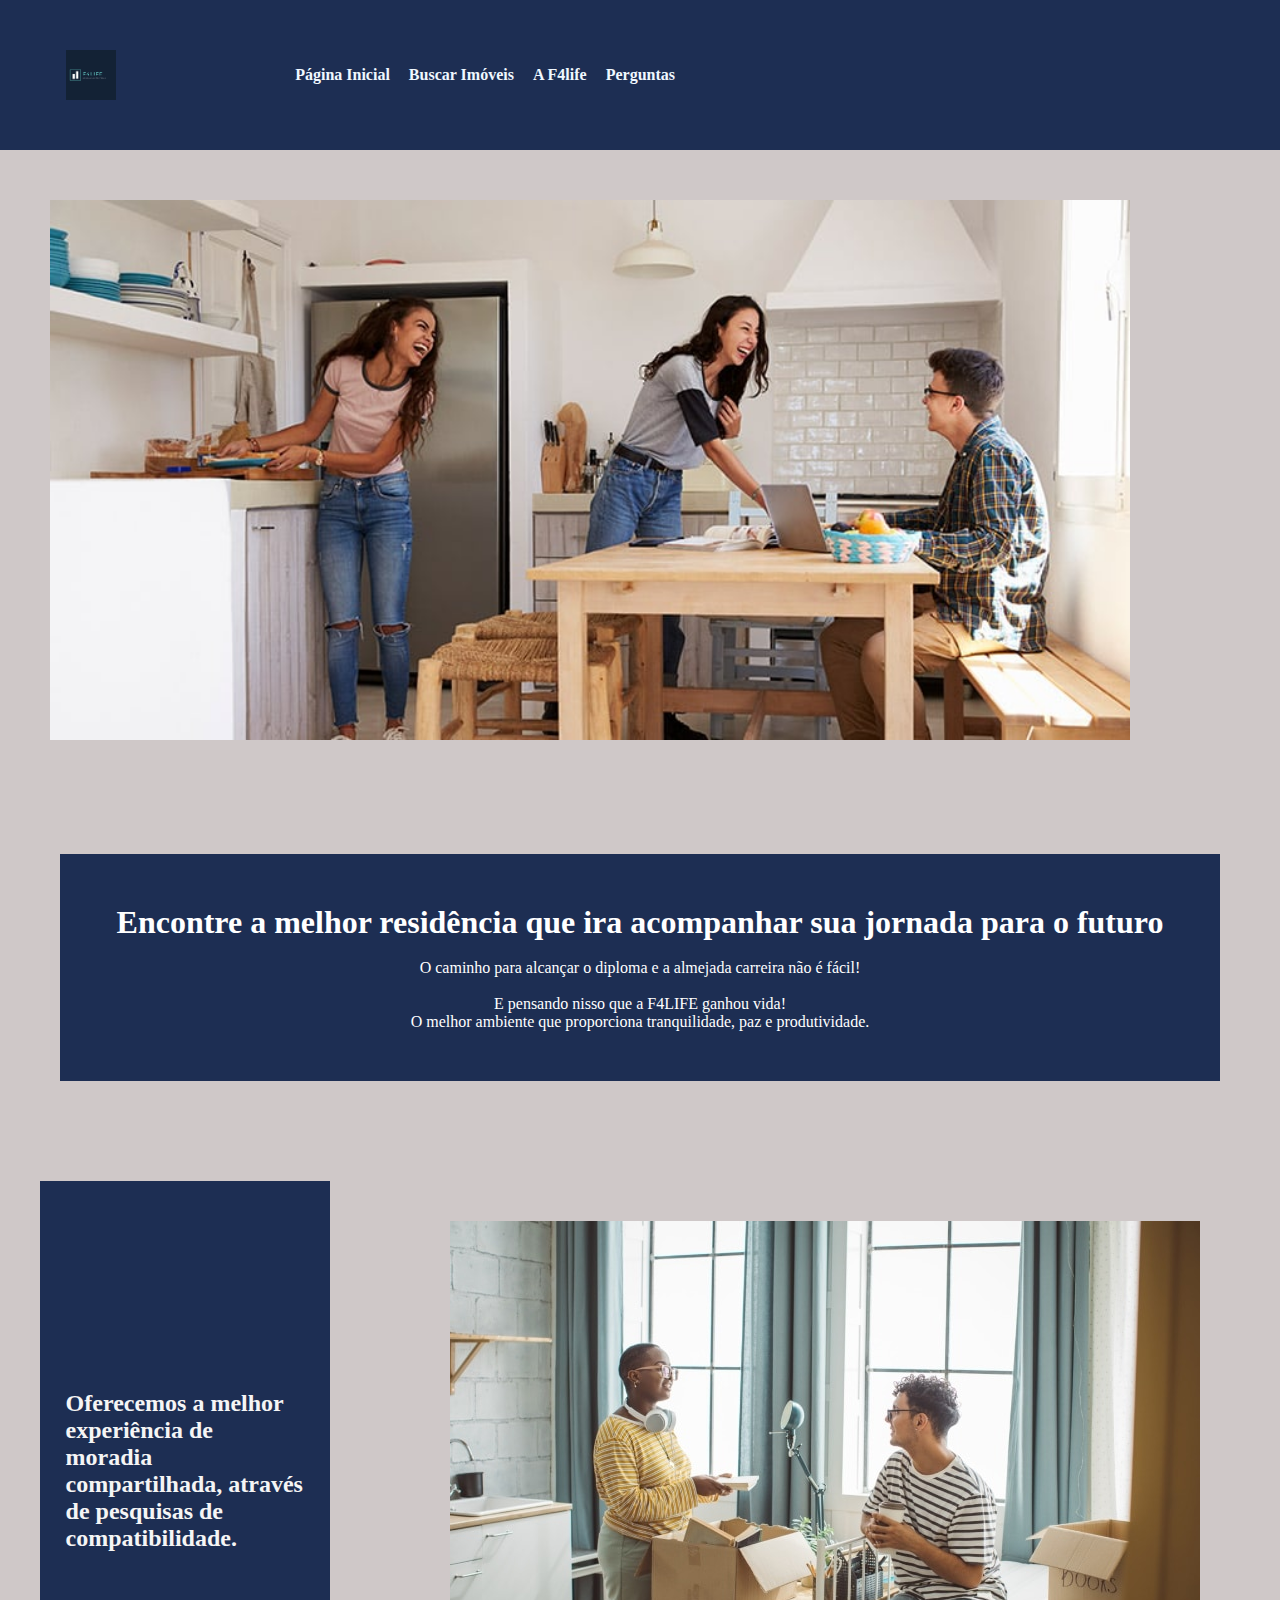
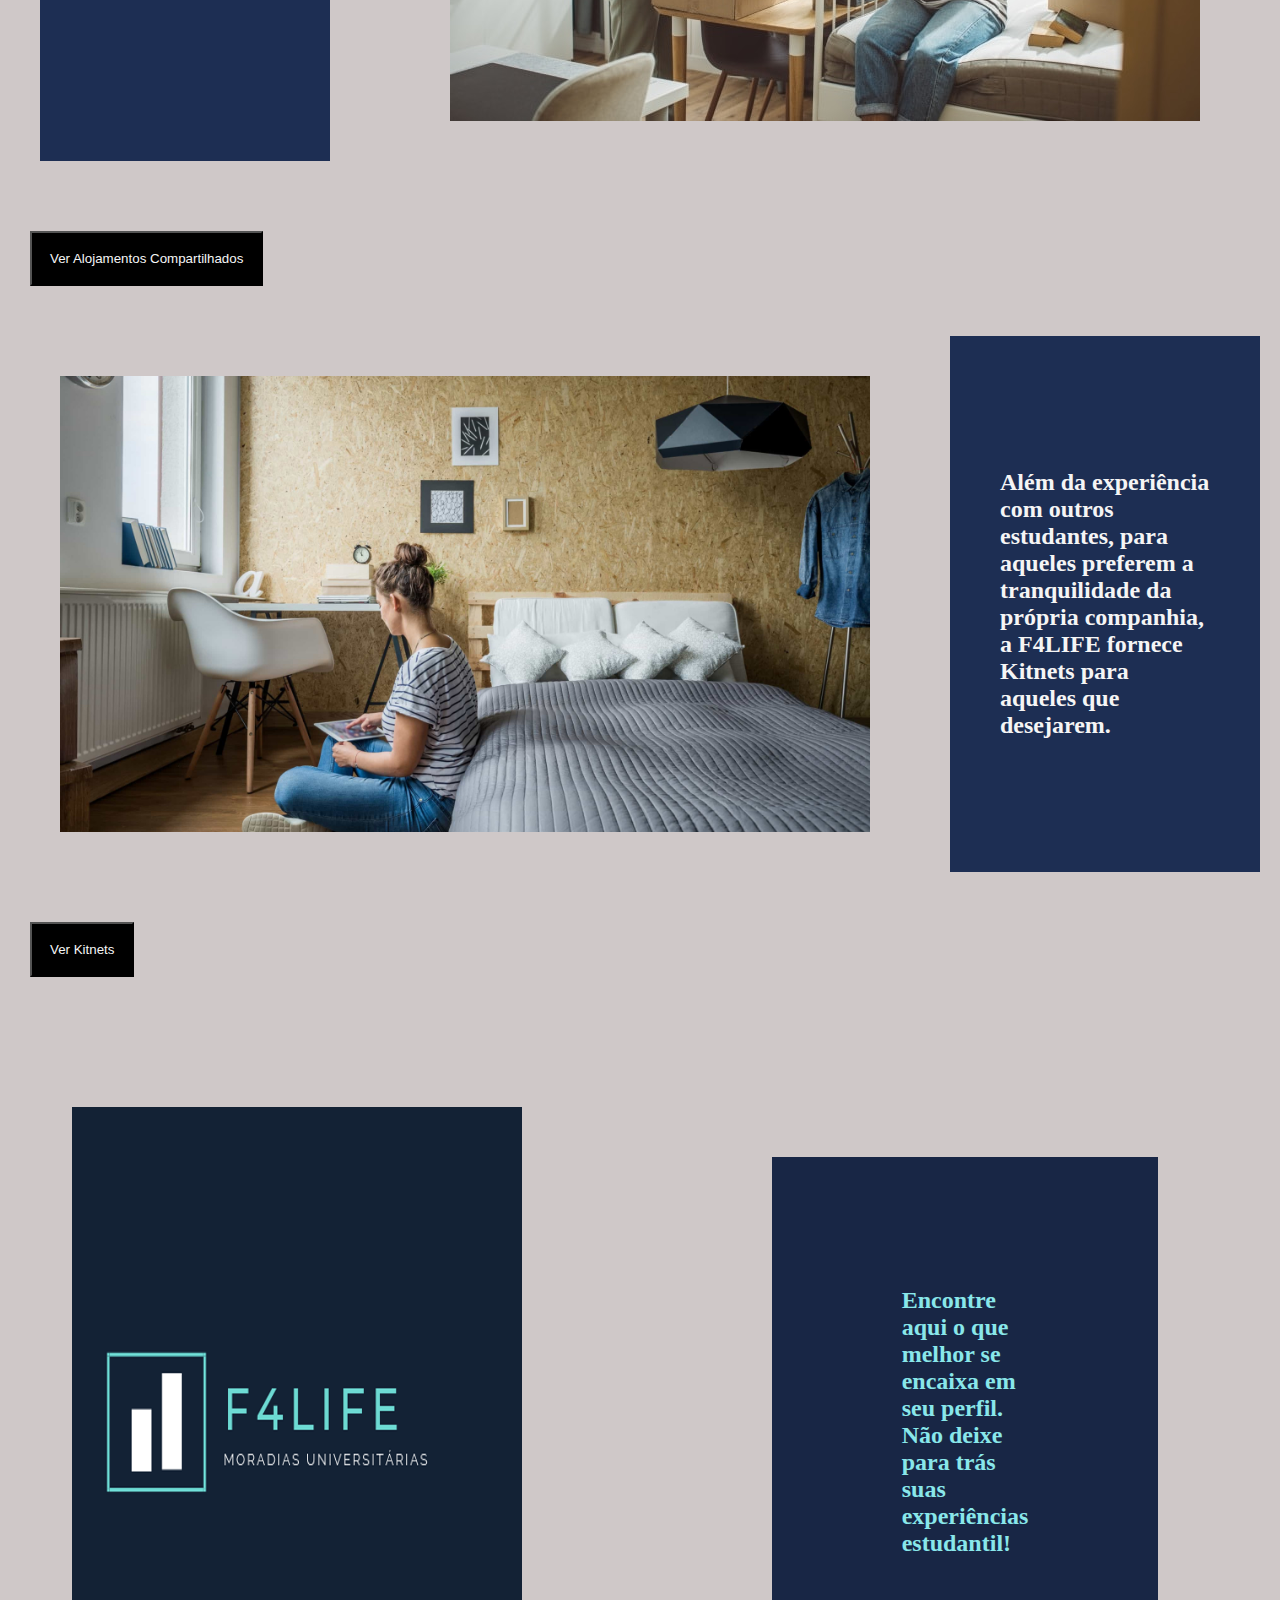
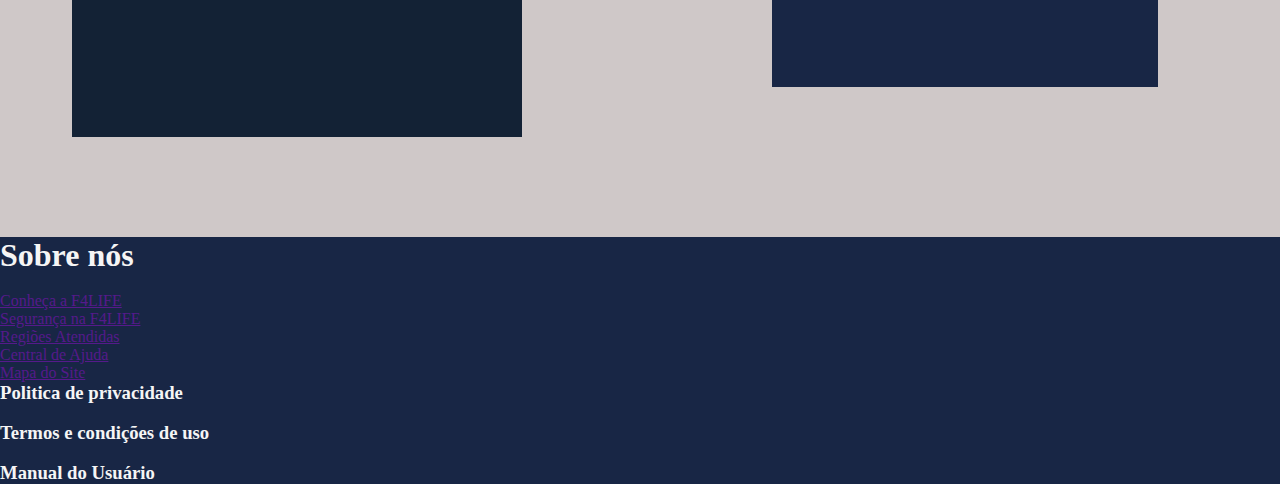
<file: js/Aula_09/index.html>
<!DOCTYPE html>
<html lang="en">
<head>
    <meta charset="UTF-8">
    <meta http-equiv="X-UA-Compatible" content="IE=edge">
    <meta name="viewport" content="width=device-width, initial-scale=1.0">
    <link rel="stylesheet" href="style.css">
    <title>F4LIFE</title>
</head>
<body>



    
  <header>
    <div class="center" >
       <div class="logo" >
          <img src="./f4life.png" alt="" width="120" height="50" >
       </div>
       <nav class="menu" >
         <a href="#">Página Inicial</a>
         <a href="#">Buscar Imóveis</a>
         <a href="#">A F4life</a>
         <a href="#">Perguntas</a>
       </nav>
    </div>
  </header>

    <section>
        <div class="extras" >
            <img src="./alojamento_universitario_b6.jpg" alt="" class="image" >
            <div class="sobre" >
                    <h1>Encontre a melhor residência que ira acompanhar sua jornada para o futuro</h1>
                   <br>
                   <p>O caminho para alcançar o diploma e a almejada carreira não é fácil!</p>
                   <br>
                   <p>E pensando nisso que a F4LIFE ganhou vida!
                      <br>
                      O melhor ambiente que proporciona tranquilidade, paz e produtividade. 
 
            </div> 
        </div>   
            <div class="share">
               <h2 class="center" >Oferecemos a melhor experiência de moradia compartilhada, através de pesquisas de compatibilidade. </h2>
               <br>
               <img src="./estudantes-dividem-quarto.jpg" alt="" class="compartilhado">
               
            </div>
            <button>Ver Alojamentos Compartilhados</button>

            <div class="lonely" >
                <img src="./naom_62e266774f195.jpg" alt="" class="naom" >
                <h2 class="text" > Além da experiência com outros estudantes, para aqueles preferem a tranquilidade da própria companhia, 
                    a F4LIFE fornece Kitnets para aqueles que desejarem. 
                </h2>
            </div>
            <button>Ver Kitnets</button>
            <div class="life" >
                <img src="./f4life.png" alt="" class="mss" >
                <h2 class="text2" >Encontre aqui o que melhor se encaixa em seu perfil.
                    Não deixe para trás suas experiências estudantil!
                </h2>
            </div>
    </section>
    <footer>

        <h1>Sobre nós</h1>
        <br>
        <a href=""> Conheça a F4LIFE</a>
        <br>
        <a href=""> Segurança na F4LIFE</a>
        <br>
        <a href=""> Regiões Atendidas</a>
        <br>
        <a href=""> Central de Ajuda</a>
        <br>
        <a href=""> Mapa do Site</a>
        <br>
        <h3>Politica de privacidade</h3>
        <br>
        <h3>Termos e condições de uso</h3>
        <br>
        <h3>Manual do Usuário</h3>
        
    </footer>



</body>
</html>
</file>
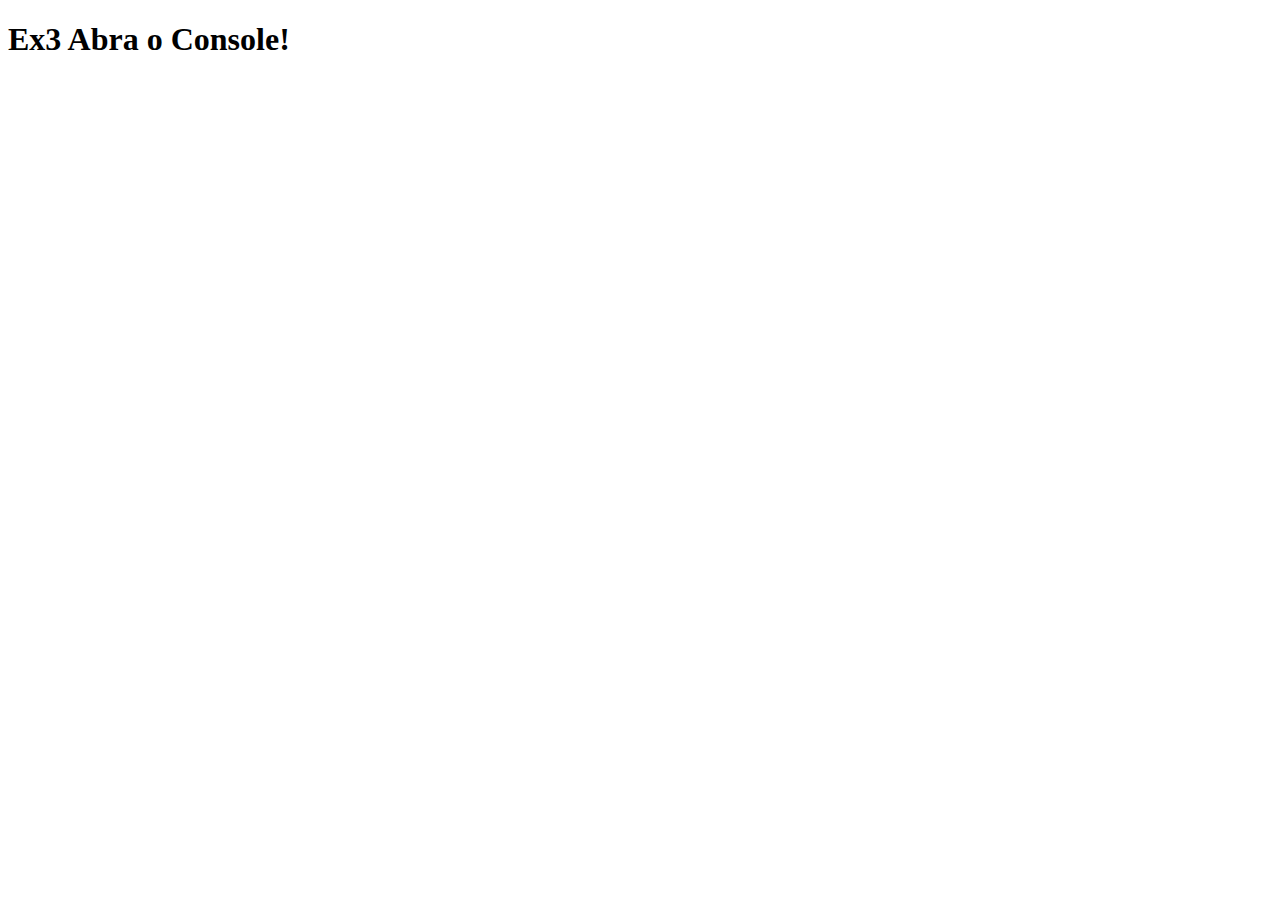
<file: js/Aula_10/index.html>
<!DOCTYPE html>
<html lang="en">
<head>
    <meta charset="UTF-8">
    <meta http-equiv="X-UA-Compatible" content="IE=edge">
    <meta name="viewport" content="width=device-width, initial-scale=1.0">
    <script src="index.js"></script>
    <title>Aula Dez</title>
</head>
<body>
    <h1>Ex3 Abra o Console!</h1>
</body>
</html>
</file>
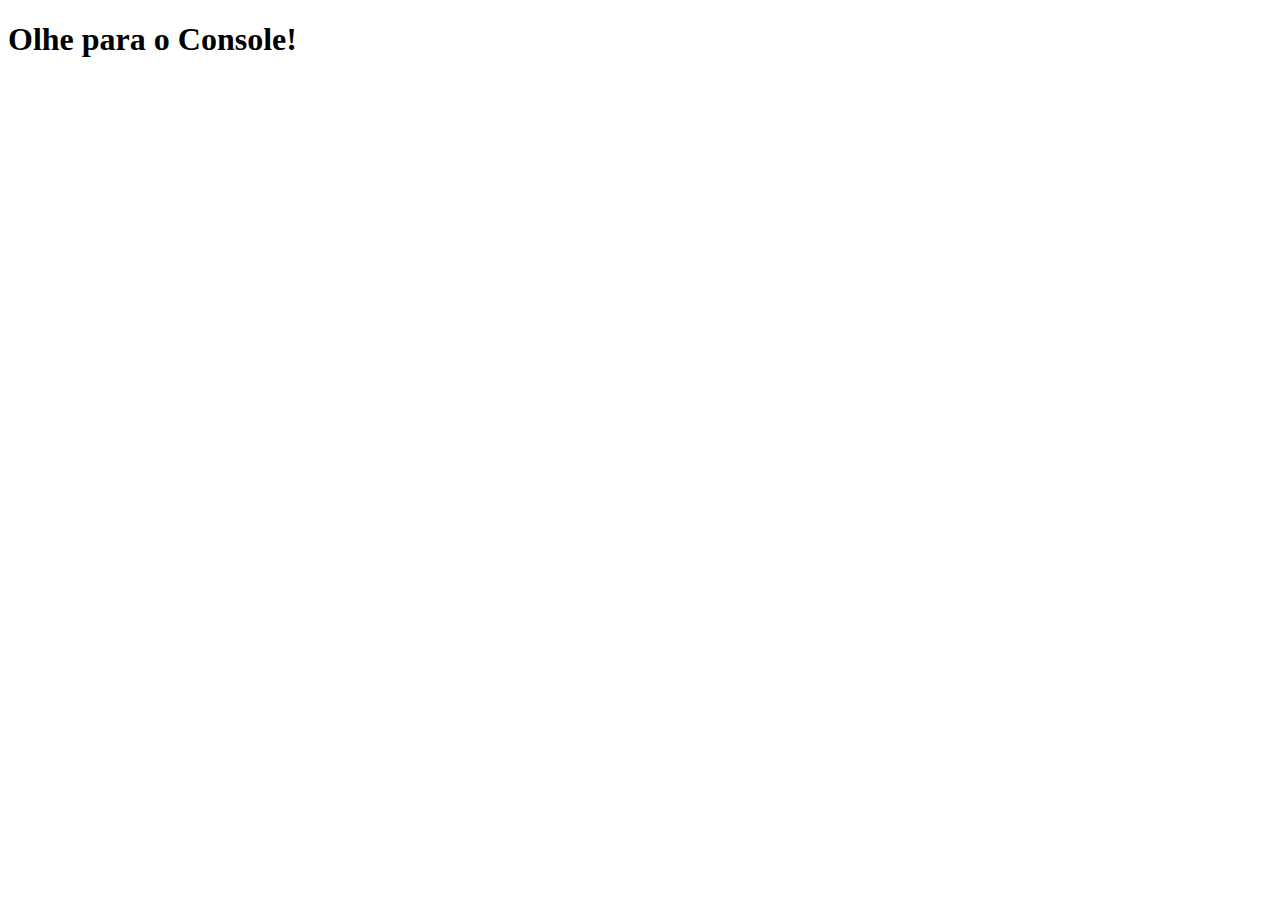
<file: js/Aula_10/Ex_01/index.html>
<!DOCTYPE html>
<html lang="en">
<head>
    <meta charset="UTF-8">
    <meta http-equiv="X-UA-Compatible" content="IE=edge">
    <meta name="viewport" content="width=device-width, initial-scale=1.0">
    <script src="index.js"></script>
    <title>Aula Dez</title>
</head>
<body>
    <h1>Olhe para o Console!</h1>
</body>
</html>
</file>
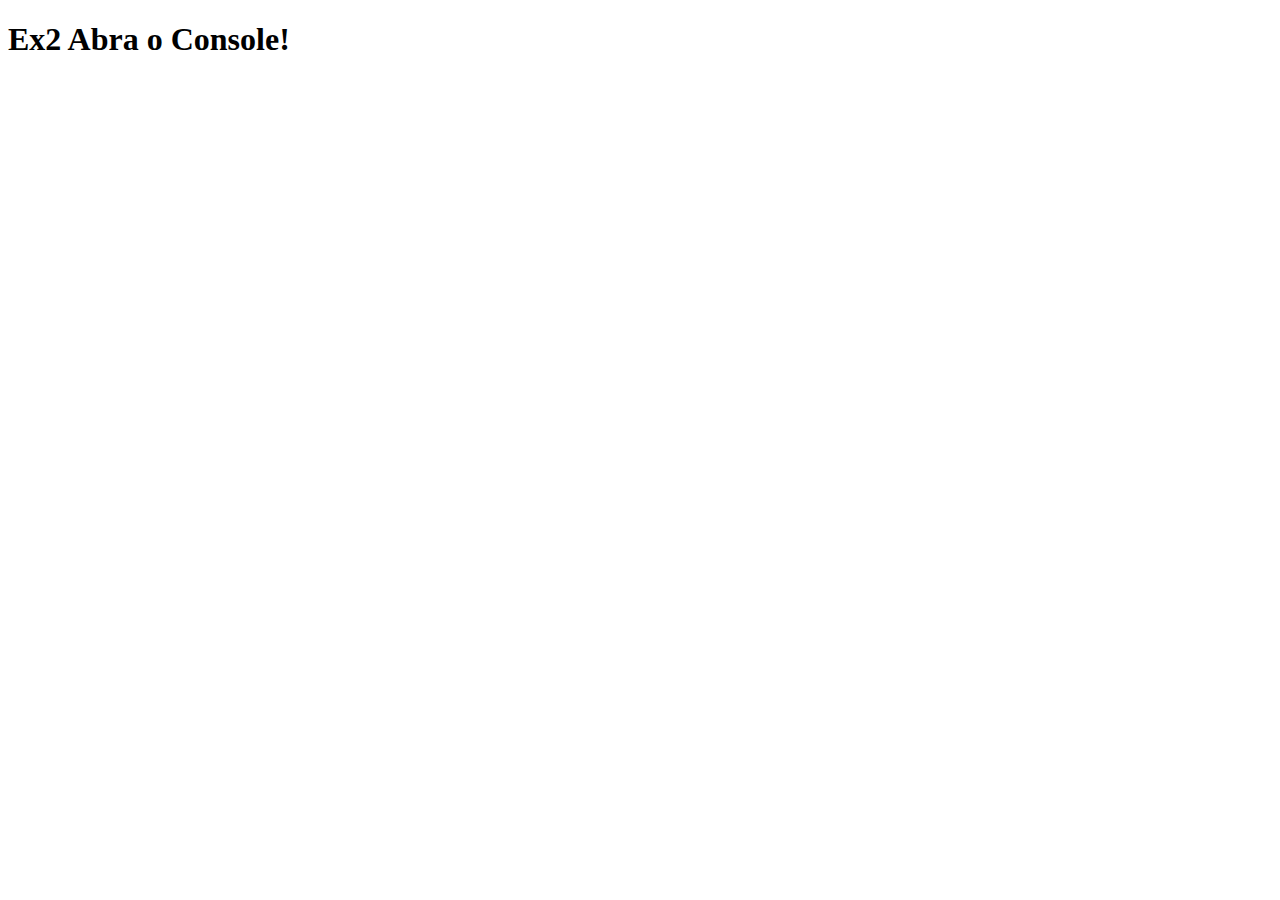
<file: js/Aula_10/Ex_02/index.html>
<!DOCTYPE html>
<html lang="en">
<head>
    <meta charset="UTF-8">
    <meta http-equiv="X-UA-Compatible" content="IE=edge">
    <meta name="viewport" content="width=device-width, initial-scale=1.0">
    <script src="index.js"></script>
    <title>Aula 10</title>
</head>
<body>
    <h1>Ex2 Abra o Console!</h1>
</body>
</html>
</file>
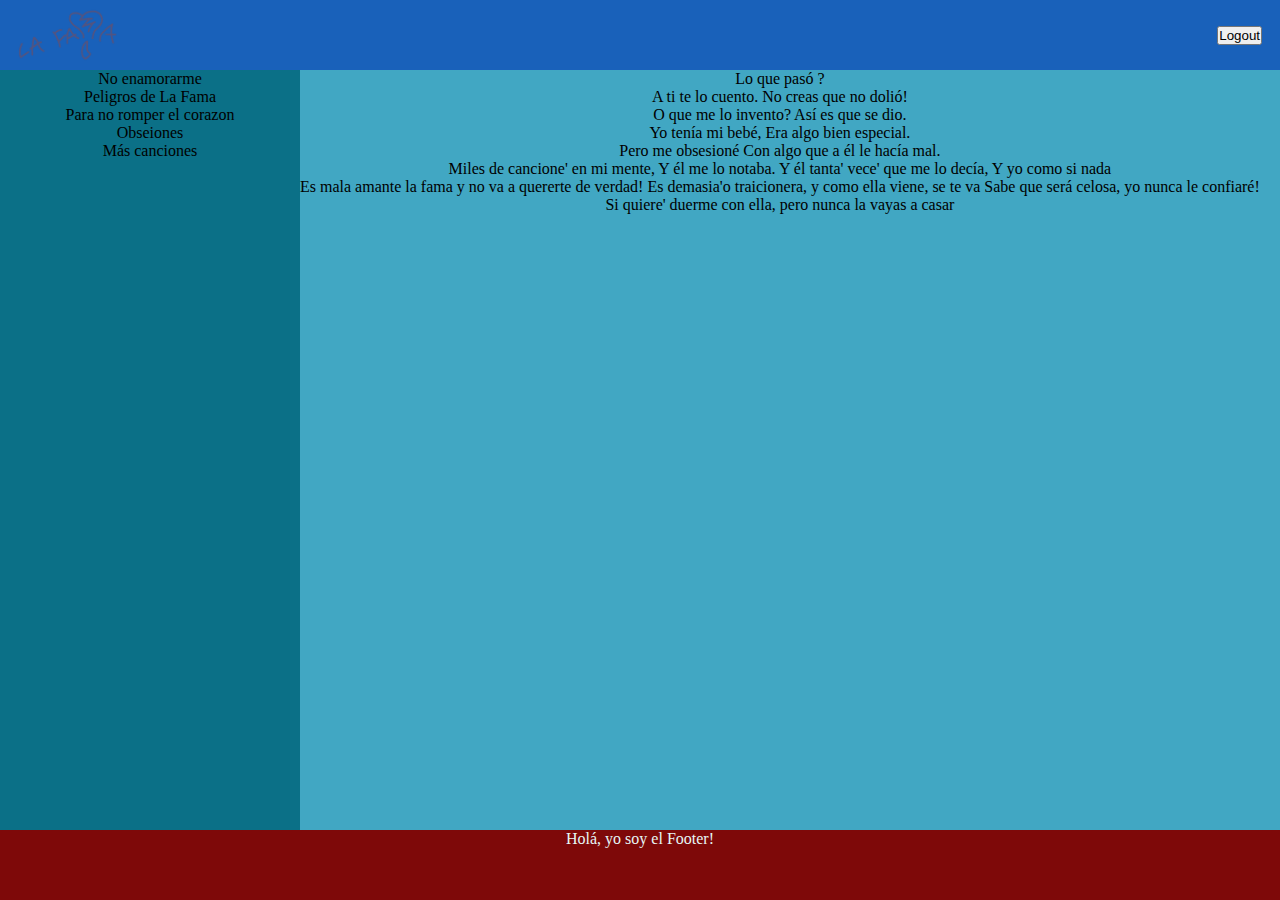
<file: js/Aula_07/intex.html>
<!DOCTYPE html>
<html lang="en">
<head>
    <meta charset="UTF-8">
    <meta http-equiv="X-UA-Compatible" content="IE=edge">
    <meta name="viewport" content="width=device-width, initial-scale=1.0">
    <title>Exercício Flex</title>
    <link rel="stylesheet" href="style.css">
</head>
<body>
     <div class="paige-container">
       <header>
          <img src="./La_Fama.png" alt="Logo La Fama">
          <button>Logout</button>
       </header>
       <main>
        <nav>
            <li>No enamorarme</li>
            <li>Peligros de La Fama</li>
            <li>Para no romper el corazon</li>
            <li>Obseiones</li>
            <li>Más canciones</li>
        </nav>
        <p>Lo que pasó ?
            <br> A ti te lo cuento. No creas que no dolió! <br> O que me lo invento?
Así es que se dio.
<br>
            Yo tenía mi bebé, Era algo bien especial.
            <br>
            Pero me obsesioné Con algo que a él le hacía mal.
            <br>
            Miles de cancione' en mi mente, Y él me lo notaba.
            Y él tanta' vece' que me lo decía, Y yo como si nada
            <br>
            Es mala amante la fama y no va a quererte de verdad!
            Es demasia'o traicionera, y como ella viene, se te va
            Sabe que será celosa, yo nunca le confiaré! 
            <br>
            Si quiere' duerme con ella, pero nunca la vayas a casar</p>
        </main>
       <footer>Holá, yo soy el Footer!</footer>
    </div>
</body>
</html>
</file>
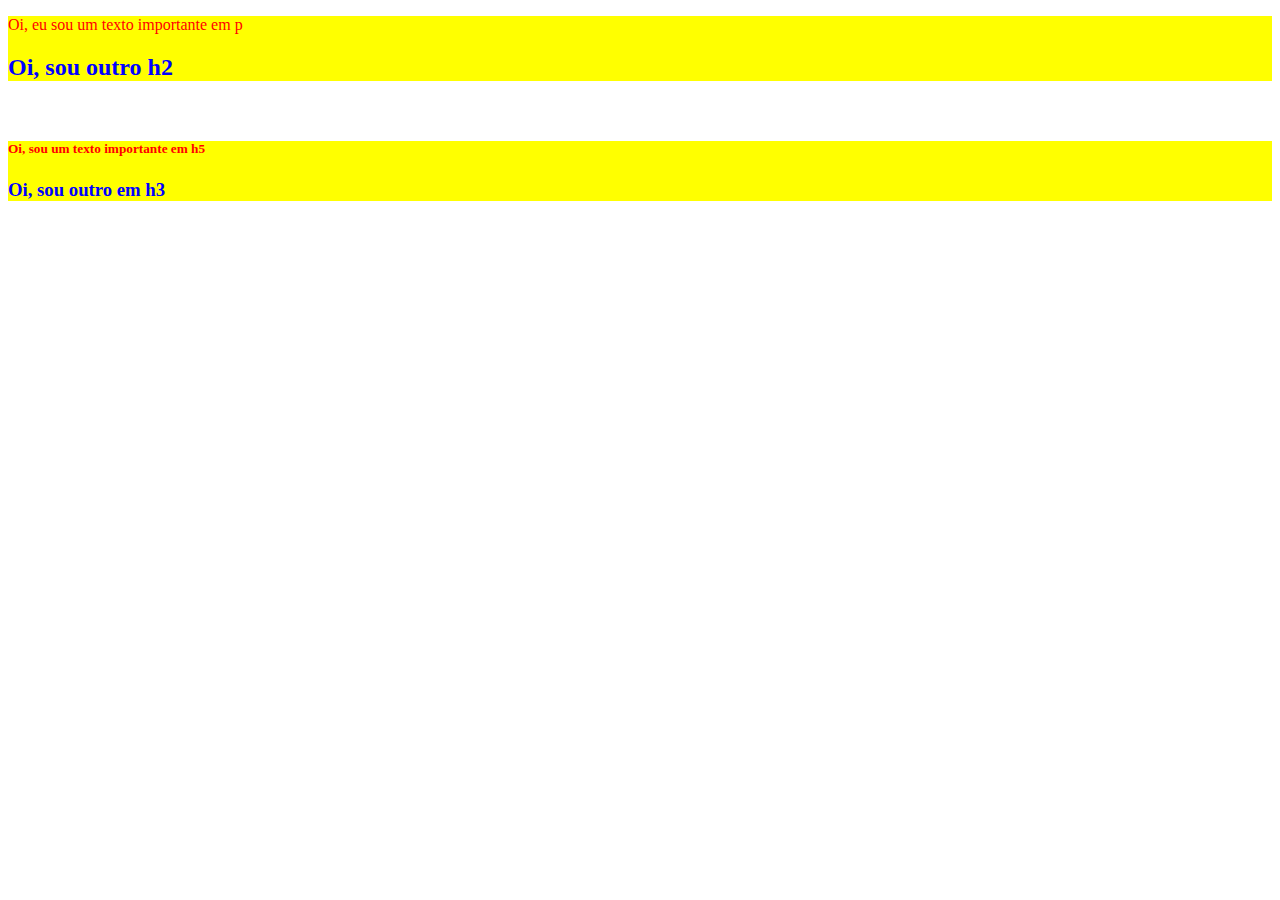
<file: js/Ex_01/Exercício1.html>
<!DOCTYPE html>
<html lang="en">
<head>
    <meta charset="UTF-8">
    <meta http-equiv="X-UA-Compatible" content="IE=edge">
    <meta name="viewport" content="width=device-width, initial-scale=1.0">
    <link rel="stylesheet" href="style.css">
    <title>Exercício1</title>
</head>
<body>
    <div>
          <p>Oi, eu sou um texto importante em p</p>
          <h2>Oi, sou outro h2</h2>
    </div>
    <br>
    <div>
    <h5>Oi, sou um texto importante em h5</h5>
    <h3>Oi, sou outro em h3</h3>
    </div>
</body>
</html>
</file>
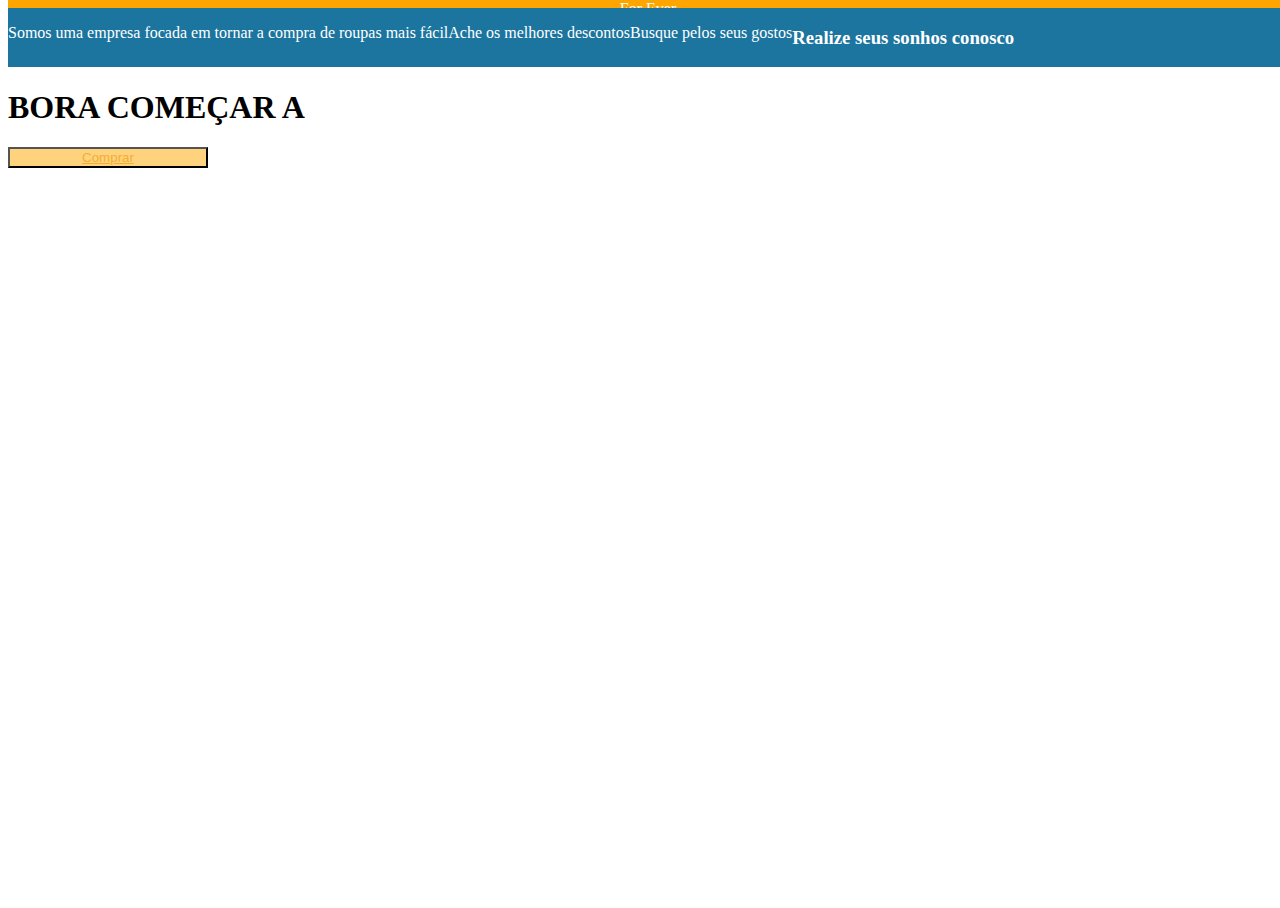
<file: js/Ex_Tarde_Aula6/Exercício1.html>
<!DOCTYPE html>
<html lang="en">
<head>
    <meta charset="UTF-8">
    <meta http-equiv="X-UA-Compatible" content="IE=edge">
    <meta name="viewport" content="width=device-width, initial-scale=1.0">
    <link rel="stylesheet" href="style.css">
    <title>LabePlayer</title>
</head>
<body>
        
        <header>For Ever</header>
        
    <main>
        <div>
             <p>Somos uma empresa focada em tornar a compra de roupas mais fácil</p>
             <br> 
             <p>Ache os melhores descontos</p>
            <p>Busque pelos seus gostos</p>
            <br>
            <H3>Realize seus sonhos conosco</H3>
        </div>
    </main>
        <h1>BORA COMEÇAR A</h1>
            <button>
                 <u>Comprar</u>
            </button>
       </section>
    
</body>
</html>
</file>
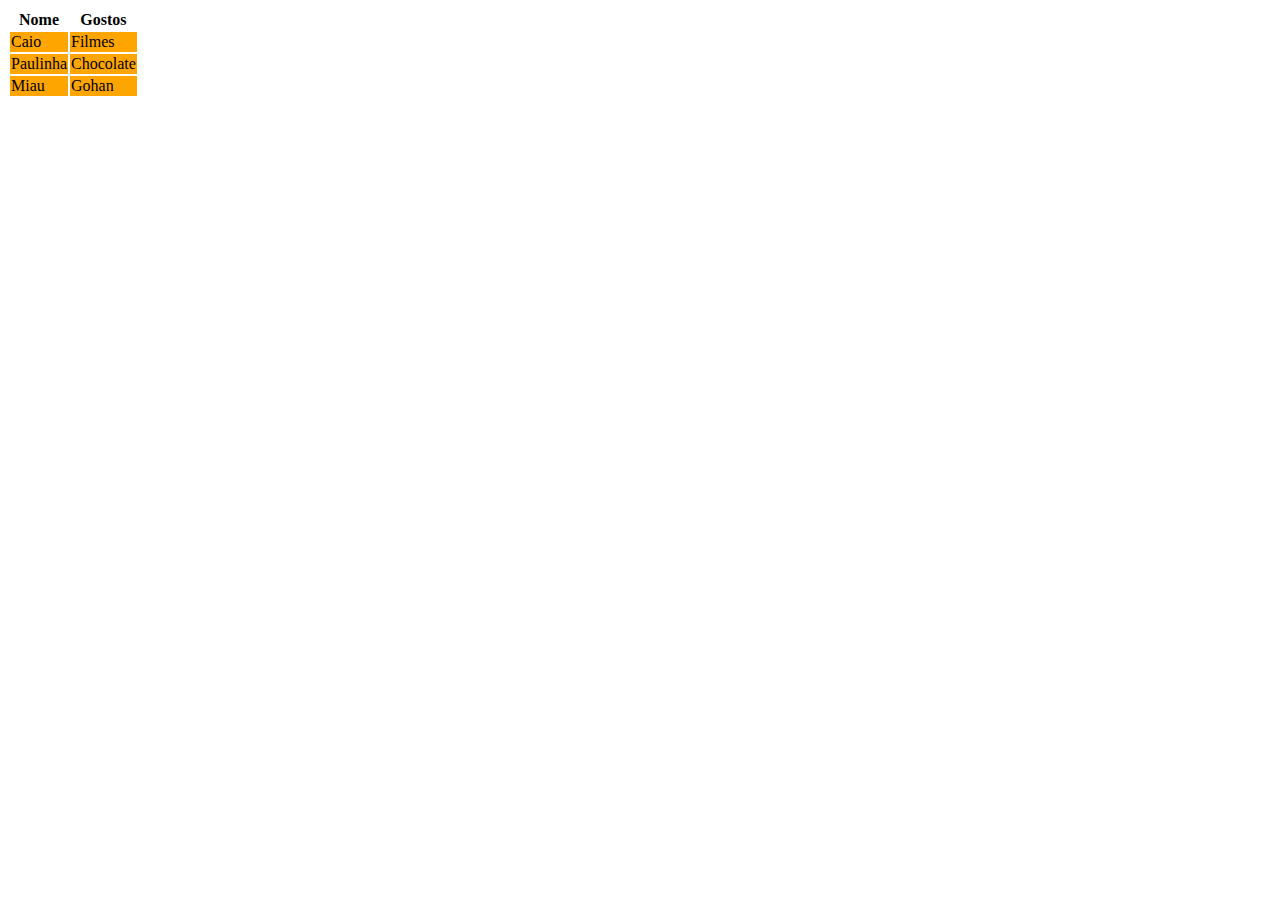
<file: js/Ex2/ex1/Exercício2.html>
<!DOCTYPE html>
<html lang="en">
<head>
    <meta charset="UTF-8">
    <meta http-equiv="X-UA-Compatible" content="IE=edge">
    <meta name="viewport" content="width=device-width, initial-scale=1.0">
    <link rel="stylesheet" href="style.css">
    <title>Exercício2</title>
</head>
<body>
    <table>
        <tr>
            <th>Nome</th>
            <th>Gostos</th>
        </tr>
        <tr>
            <td> Caio</td>
            <td> Filmes</td>
        </tr>
        <tr>
            <td>Paulinha</td>
            <td>Chocolate</td>
        </tr>
        <tr>
            <td>Miau</td>
            <td>Gohan</td>
        </tr>

    </table>
</body>
</html>
</file>
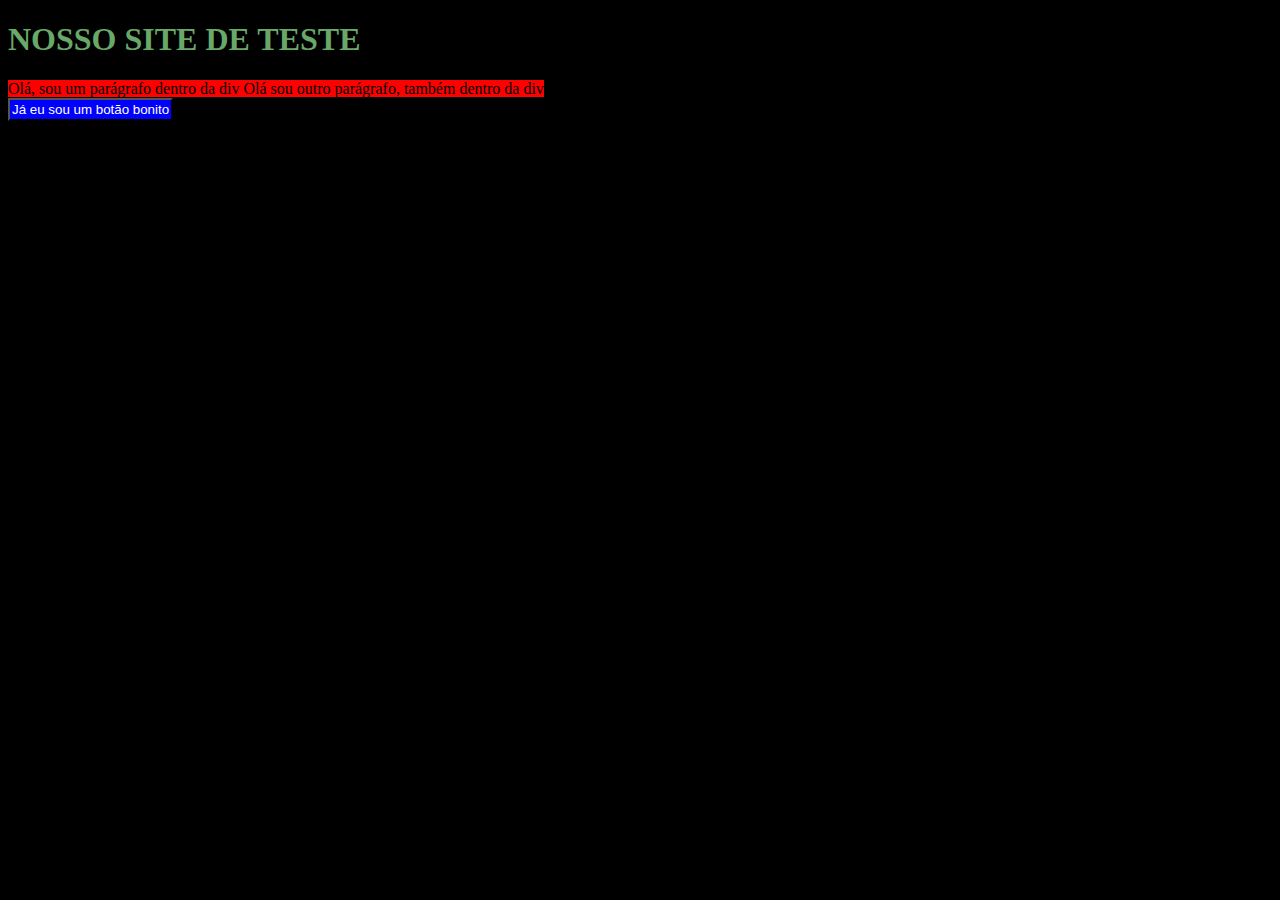
<file: js/Ex2/ex1/Ex3/Exercício3.html>
<!DOCTYPE html>
<html lang="en">
<head>
    <meta charset="UTF-8">
    <meta http-equiv="X-UA-Compatible" content="IE=edge">
    <meta name="viewport" content="width=device-width, initial-scale=1.0">
    
    <link rel="stylesheet" href="style.css">
    <title>Exercício3</title>
</head>
<body>
    <h1>NOSSO SITE DE TESTE</h1>
    <div>
        <p> 
            Olá, sou um parágrafo dentro da div 
        </p>
    <p>
        Olá sou outro parágrafo, também dentro da div 
    </p>
    </div>
    <button>
Já eu sou um botão bonito
    </button>
</body>
</html>
</file>
<file: js/Aula_09/style.css>
* {
    margin: 0;
    padding: 0;
    box-sizing: border-box;
}

.center {
    display:flex;

    flex-wrap: wrap;
    max-width: 1200px;
    padding: 0 2%;
}
header {
    padding: 20px 0;
    background-color:rgb(29, 46, 83) ;
}

.logo {
    max-width: 50px; max-height: 30px;
    width: 50%;
    align-items: center;
    display: flex;
    justify-content: space-between;
}

.menu {
    width: 50%;
    text-align: right;
}
body {
    background-color: rgb(207, 200, 200);
}
.menu a{
    color: aliceblue;
    text-decoration: none;
    font-weight: bold;
    margin-right: 15px;
}

.image {
      height: 60vh;
      margin: 50px;
}
px

.extras {
    display:flex;
    justify-content: flex-end;
}

.sobre {
    margin: 60px;
    color: white;
    background-color: rgb(29, 46, 83);
    text-align: center;
    padding: 50px;
}

.share {
    display: flex;
    justify-content: end;
}
 .compartilhado {
    margin: 80px; 
 }

 .center {
    align-items: center;
    background-color: rgb(29, 46, 83);
    color: whitesmoke;
    margin: 40px;
 }

button {

 
    align-items: center;
    margin: 30px;
    background-color: black;
    padding: 18px;
    color: whitesmoke;
}

.lonely {
    display: flex;
    justify-content: start;
}

.naom {
    width: 90vh;
    margin: 60px;
}

.text {
    background-color:rgb(29, 46, 83) ;
    color: whitesmoke;
    display: flex;
    align-items: center;
    margin: 20px;
    padding: 50px;
}
.life {
    display: flex;
    justify-content: center;
}

.mss {
    width: 50vh;
    margin: 100px;
}
.text2 {
    align-items: center;
    color: rgb(137, 231, 234);
    background-color: rgb(24, 38, 69);
    padding: 130px;
    margin: 150px;
}
footer {
     background-color: rgb(24, 38, 69);
     color: whitesmoke;
}
</file>
<file: js/Aula_07/style.css>
*{
    margin: 0;
    padding: 0;
    box-sizing: border-box;
}
header {
    background-color: rgb(25, 97, 186);
    height: 70px;
    display: flex;
    align-items: center;
    justify-content: space-between;
    padding: 18px;
}
img {
    width: 100px;
}
main{
    background-color: rgb(65, 167, 195);
    text-align: center;
    flex-grow: 1;
    display: flex;
}
footer{
    background-color: rgb(126, 9, 9);
    color: rgb(231, 247, 246);
    height: 70px;
    text-align: center;
    justify-content: center;
    display: flex;
    
}
nav{
    background-color: rgb(11, 112, 135);
    width: 300px;
}
.paige-container{
    flex-direction: column;
    height: 100vh;
    display: flex;
}
</file>
<file: js/Ex_01/style.css>
p{
    color: red;
}
h2{
    color: blue;
}
h5{ 
    color: red;
}
h3{
    color: blue;
}
div{
    background-color: yellow;
    border: 1px;
}
</file>
<file: js/Ex_Tarde_Aula6/style.css>
header{
    background-color: orange;
    color: white;
    text-align: center;
    top: 0;
    margin: 0mm;
    width: 100%;
    position: fixed;
    font: size 20px; ;
}
body{
    height: 100%;
    width: 100%;
}
html{
    height: 100vh;
    width: 100vw;
}
main div{ 
    background-color: rgb(27, 117, 159);
    position: sticky;
    top: 0;
    height:100%;
    height: 100%;
    margin: 0mm;
    display: flex;
}
p{
    color: white;
    text-align: center;
}
 
h3{
    color: white;
    text-align: center;
}

button{
    width: 200px;
    color: rgb(242, 175, 51);
    background-color: rgb(255, 210, 125);
    display: inline;
    text-align: center;
}
h2{
    color: rgb(185, 132, 33);
    text-align: center;
}
section{
    background-color: rgb(244, 244, 145);
    position: sticky;
    top: 0%;
    height: 700px;
    margin: 0mm;
}
</file>
<file: js/Ex2/ex1/style.css>
td{
    background-color: orange;
}
</file>
<file: js/Ex2/ex1/Ex3/style.css>
h1{
    color: rgb(104, 168, 104);
}

button{
    background-color: blue;
    color: white;
    display: block;
    padding: 2px;
}
div{ 
    display: inline;
    background-color: red;
}
p{
    display: inline;
}
body{
    background-color: black;
}
</file>
